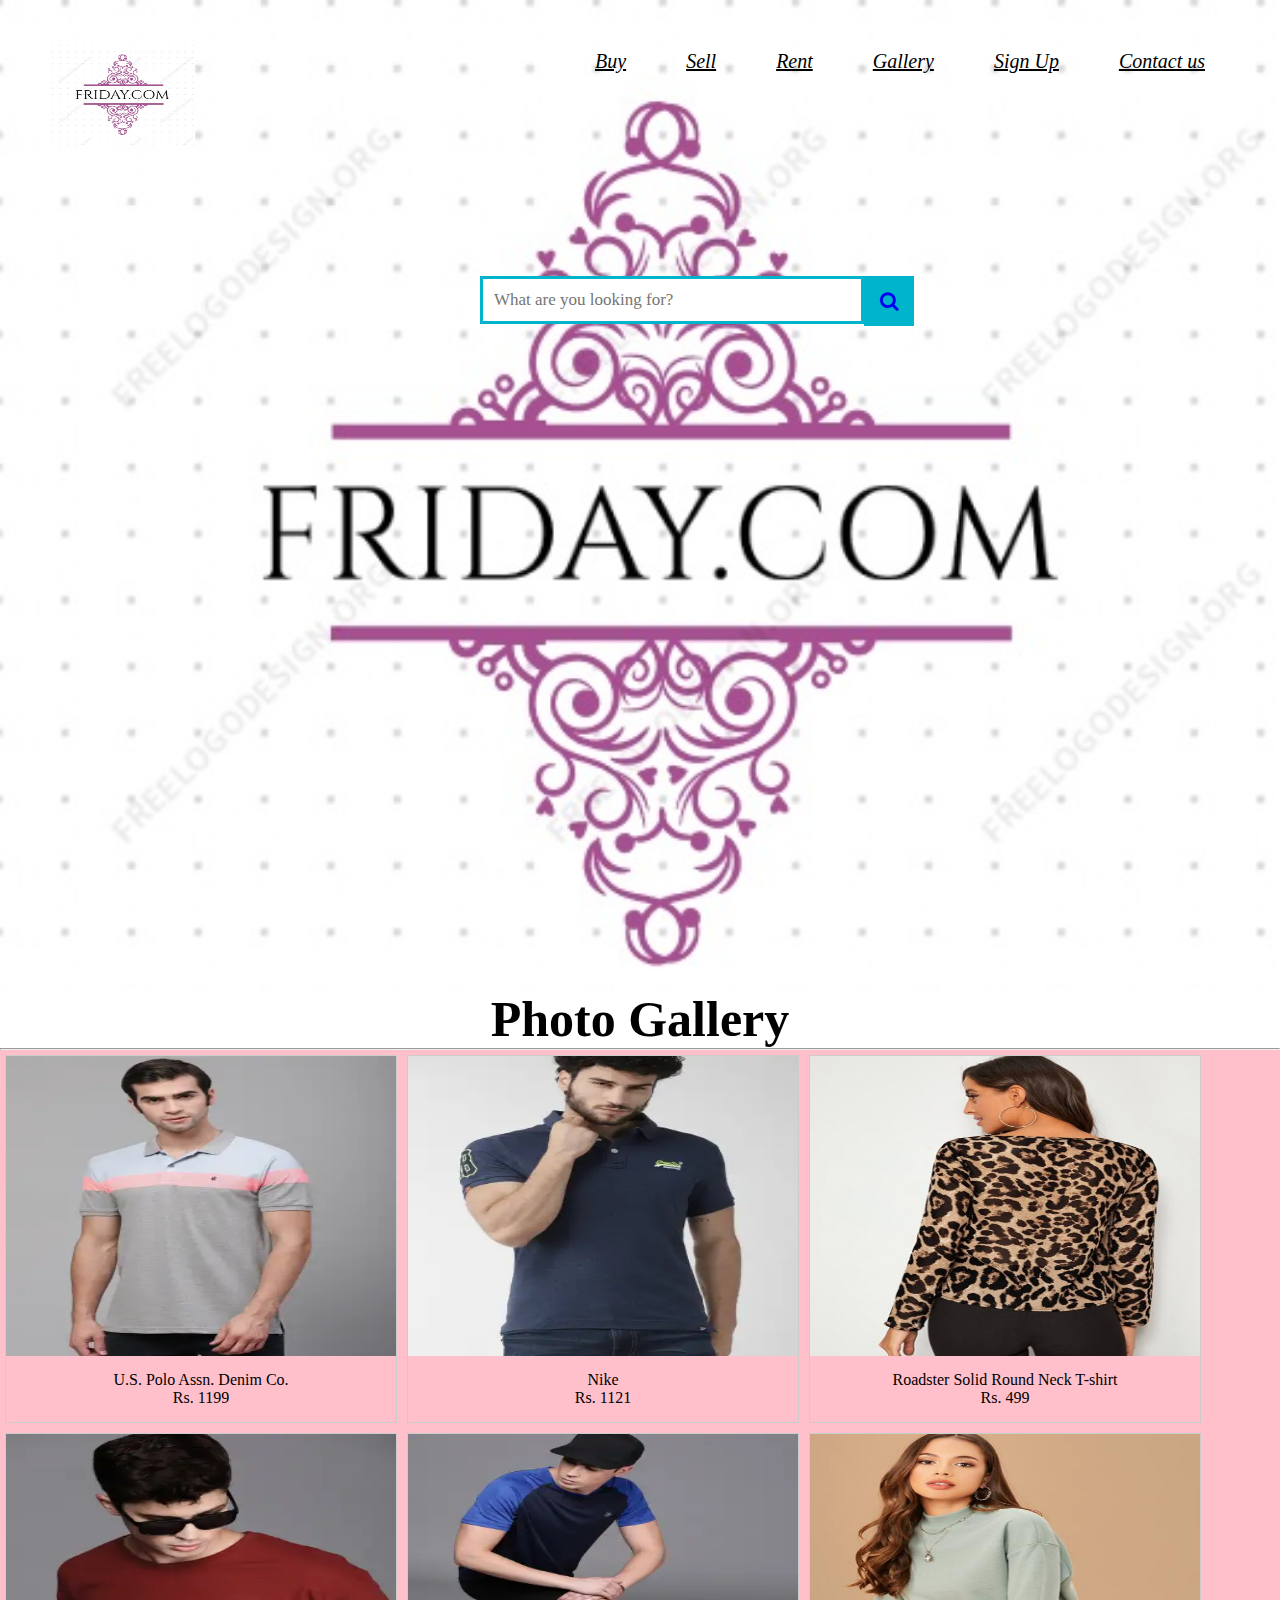
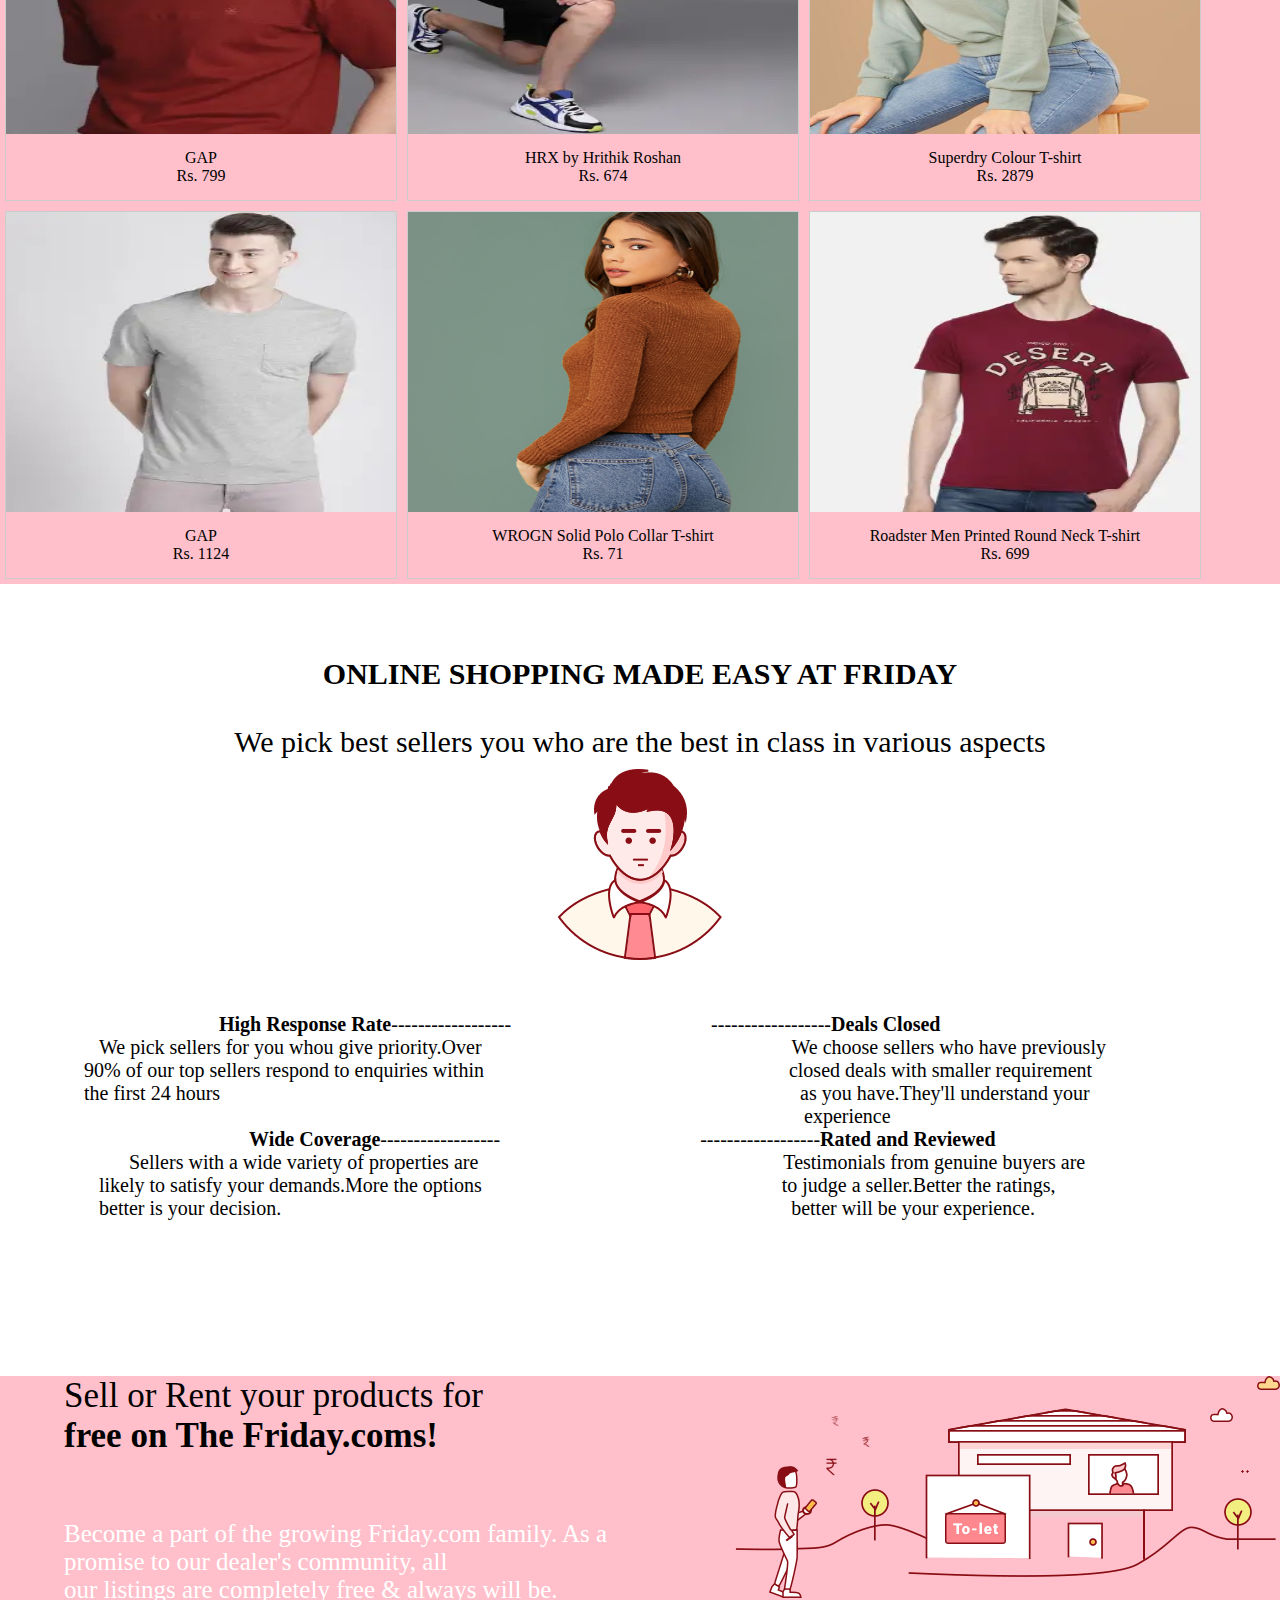
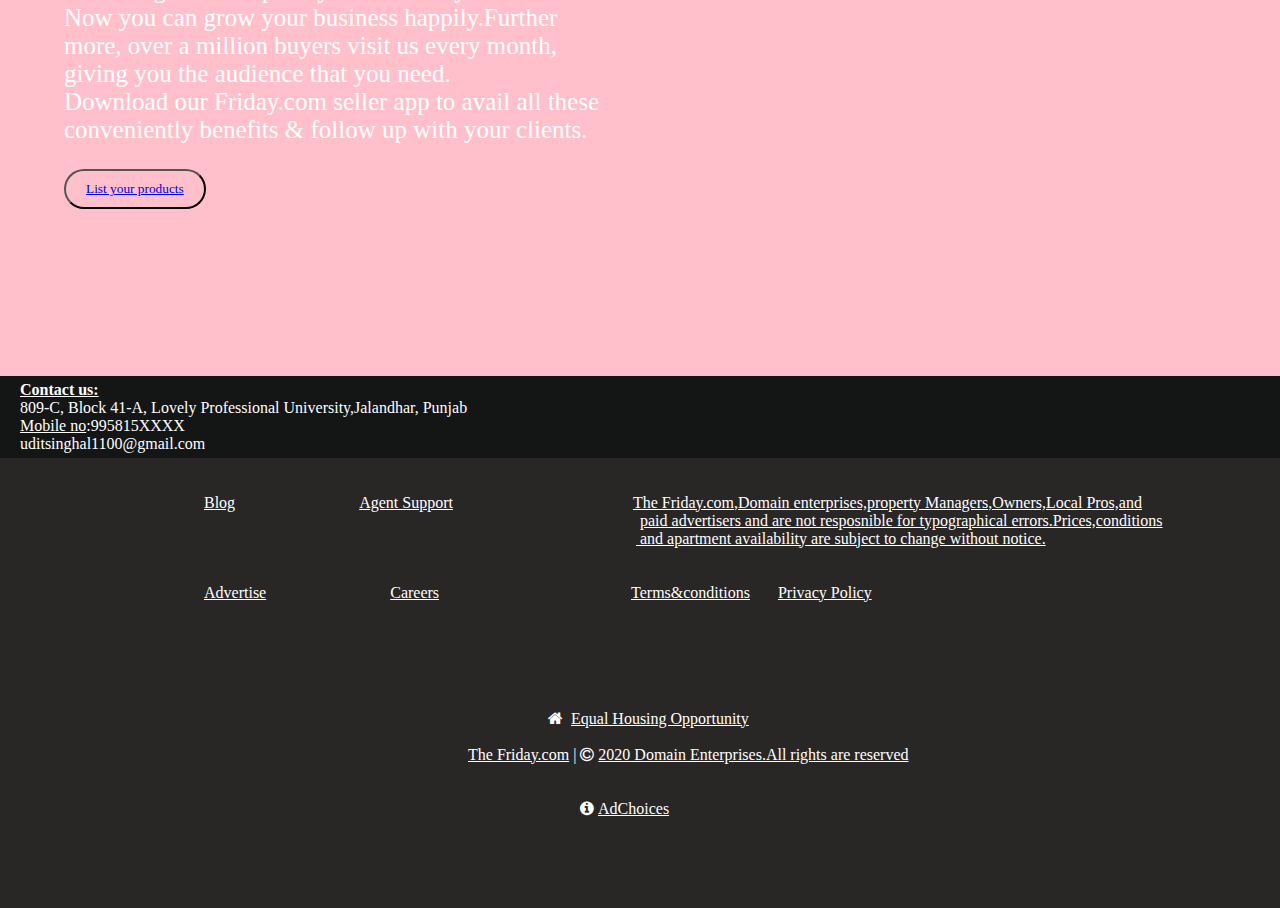
<file: index.html>
<DOCTYPE  html>
<html>
<head>
<title>Online Shopping Website</title>
<link rel="stylesheet" href="css/style.css">
<link rel="stylesheet" href="https://stackpath.bootstrapcdn.com/font-awesome/4.7.0/css/font-awesome.min.css">
</head>
<body>
<header>
	<div class="button">
		<img src="logo.jpg" height="100px " width="150px" >
		<a href="#c" class="btn">Contact us</button></a>
		<a href="signup.html" class="btn">Sign Up</button></a>
		<a href="#gallery" class="btn">Gallery</a>
		<a href="rent.html" class="btn">Rent</a>
		<a href="sell.html" class="btn">Sell</a>
		<a href="buy.html" class="btn">Buy</a>
		

	</div>
	<div class="wrap">
		<div class="search">
	       <input type="text" class="searchterm" name="" placeholder="What are you looking for?">
	       <button type="button" class="searchbtn"><a href="https://www.google.com/">
              <i class="fa fa-search"></i></a>
	       </button>

	    </div>
    </div>
    <div id="gallery">
    	<div class="g">
    		<h1>Photo Gallery</h1>
    		<hr>
        </div>
    		<div class="container">
    			<div class="gal">
    				<img src="i2.jpg" >
    				<div class="desc">U.S. Polo Assn. Denim Co.<br>Rs. 1199</div>
    	        </div>
    	        <div class="gal">
    				<img src="i3.jpg">
    				<div class="desc">Nike<br>Rs. 1121</div>
    	        </div>
    	        <div class="gal">
    				<img src="i4.jpg">
    				<div class="desc">Roadster Solid Round Neck T-shirt<br>Rs. 499</div>
    	        </div>
    	        <div class="gal">
    				<img src="i5.jpg">
    				<div class="desc">GAP<br>Rs. 799</div>
    	        </div><div class="gal">
    				<img src="i6.jpg">
    				<div class="desc">HRX by Hrithik Roshan<br>Rs. 674</div>
    	        </div><div class="gal">
    				<img src="i7.jpg">
    				<div class="desc">Superdry Colour T-shirt<br>Rs. 2879</div>
    	        </div><div class="gal">
    				<img src="i8.jpg">
    				<div class="desc">GAP<br>Rs. 1124</div></div>
    	        <div class="gal">
    				<img src="i10.jpg">
    				<div class="desc">WROGN Solid Polo Collar T-shirt<br>Rs. 71</div>
    	        </div>
    	        <div class="gal">
    				<img src="i11.jpg">
    				<div class="desc">Roadster Men Printed Round Neck T-shirt<br>Rs. 699</div>
    	        </div>
    	    </div>
    </div>
    <div class="man">
    	<div class="p1">    	
    		<p><b>ONLINE SHOPPING MADE EASY AT FRIDAY</b></p><br>
    	<p>We pick best sellers you who are the best in class in various aspects</p>
    	<img src="man.png" align="center">
    </div>
    	<div class="p2">
    		<p><b>&nbsp;&nbsp;&nbsp;&nbsp;&nbsp;&nbsp;&nbsp;&nbsp;&nbsp;&nbsp;&nbsp;&nbsp;&nbsp;&nbsp;&nbsp;&nbsp;&nbsp;&nbsp;&nbsp;&nbsp;&nbsp;&nbsp;&nbsp;&nbsp;&nbsp;&nbsp;&nbsp;High Response Rate</b>------------------&nbsp;&nbsp;&nbsp;&nbsp;&nbsp;&nbsp;&nbsp;&nbsp;&nbsp;&nbsp;&nbsp;&nbsp;&nbsp;&nbsp;&nbsp;&nbsp;&nbsp;&nbsp;&nbsp;&nbsp;&nbsp;&nbsp;&nbsp;&nbsp;&nbsp;&nbsp;&nbsp;&nbsp;&nbsp;&nbsp;&nbsp;&nbsp;&nbsp;&nbsp;&nbsp;&nbsp;&nbsp;&nbsp;&nbsp;&nbsp;------------------<b>Deals Closed</b><br>
    			&nbsp;&nbsp;&nbsp;We pick sellers for you whou give priority.Over&nbsp;&nbsp;&nbsp;&nbsp;&nbsp;&nbsp;&nbsp;&nbsp;&nbsp;&nbsp;&nbsp;&nbsp;&nbsp;&nbsp;&nbsp;&nbsp;&nbsp;&nbsp;&nbsp;&nbsp;&nbsp;&nbsp;&nbsp;&nbsp;&nbsp;&nbsp;&nbsp;&nbsp;&nbsp;&nbsp;&nbsp;&nbsp;&nbsp;&nbsp;&nbsp;&nbsp;&nbsp;&nbsp;&nbsp;&nbsp;&nbsp;&nbsp;&nbsp;&nbsp;&nbsp;&nbsp;&nbsp;&nbsp;&nbsp;&nbsp;&nbsp;&nbsp;&nbsp;&nbsp;&nbsp;&nbsp;&nbsp;&nbsp;&nbsp;&nbsp;&nbsp;&nbsp;We choose sellers who have previously<br>
    			90% of our top sellers respond to enquiries within&nbsp;&nbsp;&nbsp;&nbsp;&nbsp;&nbsp;&nbsp;&nbsp;&nbsp;&nbsp;&nbsp;&nbsp;&nbsp;&nbsp;&nbsp;&nbsp;&nbsp;&nbsp;&nbsp;&nbsp;&nbsp;&nbsp;&nbsp;&nbsp;&nbsp;&nbsp;&nbsp;&nbsp;&nbsp;&nbsp;&nbsp;&nbsp;&nbsp;&nbsp;&nbsp;&nbsp;&nbsp;&nbsp;&nbsp;&nbsp;&nbsp;&nbsp;&nbsp;&nbsp;&nbsp;&nbsp;&nbsp;&nbsp;&nbsp;&nbsp;&nbsp;&nbsp;&nbsp;&nbsp;&nbsp;&nbsp;&nbsp;&nbsp;&nbsp;&nbsp;&nbsp;closed deals with smaller requirement<br>
    			the first 24 hours&nbsp;&nbsp;&nbsp;&nbsp;&nbsp;&nbsp;&nbsp;&nbsp;&nbsp;&nbsp;&nbsp;&nbsp;&nbsp;&nbsp;&nbsp;&nbsp;&nbsp;&nbsp;&nbsp;&nbsp;&nbsp;&nbsp;&nbsp;&nbsp;&nbsp;&nbsp;&nbsp;&nbsp;&nbsp;&nbsp;&nbsp;&nbsp;&nbsp;&nbsp;&nbsp;&nbsp;&nbsp;&nbsp;&nbsp;&nbsp;&nbsp;&nbsp;&nbsp;&nbsp;&nbsp;&nbsp;&nbsp;&nbsp;&nbsp;&nbsp;&nbsp;&nbsp;&nbsp;&nbsp;&nbsp;&nbsp;&nbsp;&nbsp;&nbsp;&nbsp;&nbsp;&nbsp;&nbsp;&nbsp;&nbsp;&nbsp;&nbsp;&nbsp;&nbsp;&nbsp;&nbsp;&nbsp;&nbsp;&nbsp;&nbsp;&nbsp;&nbsp;&nbsp;&nbsp;&nbsp;&nbsp;&nbsp;&nbsp;&nbsp;&nbsp;&nbsp;&nbsp;&nbsp;&nbsp;&nbsp;&nbsp;&nbsp;&nbsp;&nbsp;&nbsp;&nbsp;&nbsp;&nbsp;&nbsp;&nbsp;&nbsp;&nbsp;&nbsp;&nbsp;&nbsp;&nbsp;&nbsp;&nbsp;&nbsp;&nbsp;&nbsp;&nbsp;&nbsp;&nbsp;&nbsp;&nbsp;as you have.They'll understand your<br>
    			&nbsp;&nbsp;&nbsp;&nbsp;&nbsp;&nbsp;&nbsp;&nbsp;&nbsp;&nbsp;&nbsp;&nbsp;&nbsp;&nbsp;&nbsp;&nbsp;&nbsp;&nbsp;&nbsp;&nbsp;&nbsp;&nbsp;&nbsp;&nbsp;&nbsp;&nbsp;&nbsp;&nbsp;&nbsp;&nbsp;&nbsp;&nbsp;&nbsp;&nbsp;&nbsp;&nbsp;&nbsp;&nbsp;&nbsp;&nbsp;&nbsp;&nbsp;&nbsp;&nbsp;&nbsp;&nbsp;&nbsp;&nbsp;&nbsp;&nbsp;&nbsp;&nbsp;&nbsp;&nbsp;&nbsp;&nbsp;&nbsp;&nbsp;&nbsp;&nbsp;&nbsp;&nbsp;&nbsp;&nbsp;&nbsp;&nbsp;&nbsp;&nbsp;&nbsp;&nbsp;&nbsp;&nbsp;&nbsp;&nbsp;&nbsp;&nbsp;&nbsp;&nbsp;&nbsp;&nbsp;&nbsp;&nbsp;&nbsp;&nbsp;&nbsp;&nbsp;&nbsp;&nbsp;&nbsp;&nbsp;&nbsp;&nbsp;&nbsp;&nbsp;&nbsp;&nbsp;&nbsp;&nbsp;&nbsp;&nbsp;&nbsp;&nbsp;&nbsp;&nbsp;&nbsp;&nbsp;&nbsp;&nbsp;&nbsp;&nbsp;&nbsp;&nbsp;&nbsp;&nbsp;&nbsp;&nbsp;&nbsp;&nbsp;&nbsp;&nbsp;&nbsp;&nbsp;&nbsp;&nbsp;&nbsp;&nbsp;&nbsp;&nbsp;&nbsp;&nbsp;&nbsp;&nbsp;&nbsp;&nbsp;&nbsp;&nbsp;&nbsp;&nbsp;&nbsp;&nbsp;&nbsp;&nbsp;&nbsp; experience</p>
    			<p><b>&nbsp;&nbsp;&nbsp;&nbsp;&nbsp;&nbsp;&nbsp;&nbsp;&nbsp;&nbsp;&nbsp;&nbsp;&nbsp;&nbsp;&nbsp;&nbsp;&nbsp;&nbsp;&nbsp;&nbsp;&nbsp;&nbsp;&nbsp;&nbsp;&nbsp;&nbsp;&nbsp;&nbsp;&nbsp;&nbsp;&nbsp;&nbsp;&nbsp;Wide Coverage</b>------------------&nbsp;&nbsp;&nbsp;&nbsp;&nbsp;&nbsp;&nbsp;&nbsp;&nbsp;&nbsp;&nbsp;&nbsp;&nbsp;&nbsp;&nbsp;&nbsp;&nbsp;&nbsp;&nbsp;&nbsp;&nbsp;&nbsp;&nbsp;&nbsp;&nbsp;&nbsp;&nbsp;&nbsp;&nbsp;&nbsp;&nbsp;&nbsp;&nbsp;&nbsp;&nbsp;&nbsp;&nbsp;&nbsp;&nbsp;&nbsp;------------------<b>Rated and Reviewed</b><br>
    			&nbsp;&nbsp;&nbsp;&nbsp;&nbsp;&nbsp;&nbsp;&nbsp;&nbsp;Sellers with a wide variety of properties are&nbsp;&nbsp;&nbsp;&nbsp;&nbsp;&nbsp;&nbsp;&nbsp;&nbsp;&nbsp;&nbsp;&nbsp;&nbsp;&nbsp;&nbsp;&nbsp;&nbsp;&nbsp;&nbsp;&nbsp;&nbsp;&nbsp;&nbsp;&nbsp;&nbsp;&nbsp;&nbsp;&nbsp;&nbsp;&nbsp;&nbsp;&nbsp;&nbsp;&nbsp;&nbsp;&nbsp;&nbsp;&nbsp;&nbsp;&nbsp;&nbsp;&nbsp;&nbsp;&nbsp;&nbsp;&nbsp;&nbsp;&nbsp;&nbsp;&nbsp;&nbsp;&nbsp;&nbsp;&nbsp;&nbsp;&nbsp;&nbsp;&nbsp;&nbsp;&nbsp;&nbsp;Testimonials from genuine buyers are<br>
    			&nbsp;&nbsp;&nbsp;likely to satisfy your demands.More the options&nbsp;&nbsp;&nbsp;&nbsp;&nbsp;&nbsp;&nbsp;&nbsp;&nbsp;&nbsp;&nbsp;&nbsp;&nbsp;&nbsp;&nbsp;&nbsp;&nbsp;&nbsp;&nbsp;&nbsp;&nbsp;&nbsp;&nbsp;&nbsp;&nbsp;&nbsp;&nbsp;&nbsp;&nbsp;&nbsp;&nbsp;&nbsp;&nbsp;&nbsp;&nbsp;&nbsp;&nbsp;&nbsp;&nbsp;&nbsp;&nbsp;&nbsp;&nbsp;&nbsp;&nbsp;&nbsp;&nbsp;&nbsp;&nbsp;&nbsp;&nbsp;&nbsp;&nbsp;&nbsp;&nbsp;&nbsp;&nbsp;&nbsp;&nbsp;&nbsp;to judge a seller.Better the ratings,<br>
    			&nbsp;&nbsp;&nbsp;better is your decision.&nbsp;&nbsp;&nbsp;&nbsp;&nbsp;&nbsp;&nbsp;&nbsp;&nbsp;&nbsp;&nbsp;&nbsp;&nbsp;&nbsp;&nbsp;&nbsp;&nbsp;&nbsp;&nbsp;&nbsp;&nbsp;&nbsp;&nbsp;&nbsp;&nbsp;&nbsp;&nbsp;&nbsp;&nbsp;&nbsp;&nbsp;&nbsp;&nbsp;&nbsp;&nbsp;&nbsp;&nbsp;&nbsp;&nbsp;&nbsp;&nbsp;&nbsp;&nbsp;&nbsp;&nbsp;&nbsp;&nbsp;&nbsp;&nbsp;&nbsp;&nbsp;&nbsp;&nbsp;&nbsp;&nbsp;&nbsp;&nbsp;&nbsp;&nbsp;&nbsp;&nbsp;&nbsp;&nbsp;&nbsp;&nbsp;&nbsp;&nbsp;&nbsp;&nbsp;&nbsp;&nbsp;&nbsp;&nbsp;&nbsp;&nbsp;&nbsp;&nbsp;&nbsp;&nbsp;&nbsp;&nbsp;&nbsp;&nbsp;&nbsp;&nbsp;&nbsp;&nbsp;&nbsp;&nbsp;&nbsp;&nbsp;&nbsp;&nbsp;&nbsp;&nbsp;&nbsp;&nbsp;&nbsp;&nbsp;&nbsp;&nbsp;&nbsp;better will be your experience.<br>
         <br>
    	</div>
    </div>
    <div class="sellers">
        	<div class="heading">
        		<img src="sell_rent.png" align="right" >

    		<p>Sell or Rent your products for<br><m><b>free on The Friday.coms!</b></m></p>
    	</div>
    	<div class="para">

    		<p>Become a part of the growing Friday.com family. As a <br>promise to our dealer's community, all<br> our listings are completely free & always will be.<br>Now you can grow your business happily.Further<br>more, over a million buyers visit us every month,<br>giving you the audience that you need.<br>Download our Friday.com seller app to avail all these<br>conveniently benefits & follow up with your clients.</p>
    	</div>
    	<div class="bn">
    		<button class="bnn"><a href="sell.html">List your products</button></a>
    	</div>
    </div>
    <div id="c">
    	<p><b><m><u>Contact us:</u></m></b></p>
    	<p>809-C, Block 41-A, Lovely Professional University,Jalandhar, Punjab</p>
    	<p><u>Mobile no</u>:995815XXXX</p>
    	<p><i class="fa fa-gmail"></i>uditsinghal1100@gmail.com</p>
    	</div>
    	<div class="end">
    		<br><br/>
    		<p>&nbsp;&nbsp;&nbsp;&nbsp;&nbsp;&nbsp;&nbsp;&nbsp;&nbsp;&nbsp;&nbsp;&nbsp;&nbsp;&nbsp;&nbsp;&nbsp;&nbsp;&nbsp;&nbsp;&nbsp;&nbsp;&nbsp;&nbsp;&nbsp;&nbsp;&nbsp;&nbsp;&nbsp;&nbsp;&nbsp;&nbsp;&nbsp;&nbsp;&nbsp;&nbsp;&nbsp;&nbsp;&nbsp;&nbsp;&nbsp;&nbsp;&nbsp;&nbsp;&nbsp;&nbsp;&nbsp;&nbsp;&nbsp;&nbsp;&nbsp;&nbsp;<u>Blog</u>&nbsp;&nbsp;&nbsp;&nbsp;&nbsp;&nbsp;&nbsp;&nbsp;&nbsp;&nbsp;&nbsp;&nbsp;&nbsp;&nbsp;&nbsp;&nbsp;&nbsp;&nbsp;&nbsp;&nbsp;&nbsp;&nbsp;&nbsp;&nbsp;&nbsp;&nbsp;&nbsp;&nbsp;&nbsp;&nbsp;&nbsp;<u>Agent Support</u>&nbsp;&nbsp;&nbsp;&nbsp;&nbsp;&nbsp;&nbsp;&nbsp;&nbsp;&nbsp;&nbsp;&nbsp;&nbsp;&nbsp;&nbsp;&nbsp;&nbsp;&nbsp;&nbsp;&nbsp;&nbsp;&nbsp;&nbsp;&nbsp;&nbsp;&nbsp;&nbsp;&nbsp;&nbsp;&nbsp;&nbsp;&nbsp;&nbsp;&nbsp;&nbsp;&nbsp;&nbsp;&nbsp;&nbsp;&nbsp;&nbsp;&nbsp;&nbsp;&nbsp;&nbsp;<u>The Friday.com,Domain enterprises,property Managers,Owners,Local Pros,and</u></p>
    		<p> &nbsp;&nbsp;&nbsp;&nbsp;&nbsp;&nbsp;&nbsp;&nbsp;&nbsp;&nbsp;&nbsp;&nbsp;&nbsp;&nbsp;&nbsp;&nbsp;&nbsp;&nbsp;&nbsp;&nbsp;&nbsp;&nbsp;&nbsp;&nbsp;&nbsp;&nbsp;&nbsp;&nbsp;&nbsp;&nbsp;&nbsp;&nbsp;&nbsp;&nbsp;&nbsp;&nbsp;&nbsp;&nbsp;&nbsp;&nbsp;&nbsp;&nbsp;&nbsp;&nbsp;&nbsp;&nbsp;&nbsp;&nbsp;&nbsp;&nbsp;&nbsp;&nbsp;&nbsp;&nbsp;&nbsp;&nbsp;&nbsp;&nbsp;&nbsp;&nbsp;&nbsp;&nbsp;&nbsp;&nbsp;&nbsp;&nbsp;&nbsp;&nbsp;&nbsp;&nbsp;&nbsp;&nbsp;&nbsp;&nbsp;&nbsp;&nbsp;&nbsp;&nbsp;&nbsp;&nbsp;&nbsp;&nbsp;&nbsp;&nbsp;&nbsp;&nbsp;&nbsp;&nbsp;&nbsp;&nbsp;&nbsp;&nbsp;&nbsp;&nbsp;&nbsp;&nbsp;&nbsp;&nbsp;&nbsp;&nbsp;&nbsp;&nbsp;&nbsp;&nbsp;&nbsp;&nbsp;&nbsp;&nbsp;&nbsp;&nbsp;&nbsp;&nbsp;&nbsp;&nbsp;&nbsp;&nbsp;&nbsp;&nbsp;&nbsp;&nbsp;&nbsp;&nbsp;&nbsp;&nbsp;&nbsp;&nbsp;&nbsp;&nbsp;&nbsp;&nbsp;&nbsp;&nbsp;&nbsp;&nbsp;&nbsp;&nbsp;&nbsp;&nbsp;&nbsp;&nbsp;&nbsp;&nbsp;&nbsp;&nbsp;&nbsp;&nbsp;&nbsp;&nbsp;&nbsp;&nbsp;&nbsp;&nbsp;&nbsp;&nbsp;&nbsp;&nbsp;&nbsp;&nbsp;&nbsp;&nbsp;<u>paid advertisers and are not resposnible for typographical errors.Prices,conditions</u></p>
    		<p>&nbsp;&nbsp;&nbsp;&nbsp;&nbsp;&nbsp;&nbsp;&nbsp;&nbsp;&nbsp;&nbsp;&nbsp;&nbsp;&nbsp;&nbsp;&nbsp;&nbsp;&nbsp;&nbsp;&nbsp;&nbsp;&nbsp;&nbsp;&nbsp;&nbsp;&nbsp;&nbsp;&nbsp;&nbsp;&nbsp;&nbsp;&nbsp;&nbsp;&nbsp;&nbsp;&nbsp;&nbsp;&nbsp;&nbsp;&nbsp;&nbsp;&nbsp;&nbsp;&nbsp;&nbsp;&nbsp;&nbsp;&nbsp;&nbsp;&nbsp;&nbsp;&nbsp;&nbsp;&nbsp;&nbsp;&nbsp;&nbsp;&nbsp;&nbsp;&nbsp;&nbsp;&nbsp;&nbsp;&nbsp;&nbsp;&nbsp;&nbsp;&nbsp;&nbsp;&nbsp;&nbsp;&nbsp;&nbsp;&nbsp;&nbsp;&nbsp;&nbsp;&nbsp;&nbsp;&nbsp;&nbsp;&nbsp;&nbsp;&nbsp;&nbsp;&nbsp;&nbsp;&nbsp;&nbsp;&nbsp;&nbsp;&nbsp;&nbsp;&nbsp;&nbsp;&nbsp;&nbsp;&nbsp;&nbsp;&nbsp;&nbsp;&nbsp;&nbsp;&nbsp;&nbsp;&nbsp;&nbsp;&nbsp;&nbsp;&nbsp;&nbsp;&nbsp;&nbsp;&nbsp;&nbsp;&nbsp;&nbsp;&nbsp;&nbsp;&nbsp;&nbsp;&nbsp;&nbsp;&nbsp;&nbsp;&nbsp;&nbsp;&nbsp;&nbsp;&nbsp;&nbsp;&nbsp;&nbsp;&nbsp;&nbsp;&nbsp;&nbsp;&nbsp;&nbsp;&nbsp;&nbsp;&nbsp;&nbsp;&nbsp;&nbsp;&nbsp;&nbsp;&nbsp;&nbsp;&nbsp;&nbsp;&nbsp;&nbsp;&nbsp;&nbsp;&nbsp;&nbsp;&nbsp;&nbsp;<u>&nbspand apartment availability are subject to change without notice.</u></p>
    		<br><br/>
    		
    		<p>&nbsp;&nbsp;&nbsp;&nbsp;&nbsp;&nbsp;&nbsp;&nbsp;&nbsp;&nbsp;&nbsp;&nbsp;&nbsp;&nbsp;&nbsp;&nbsp;&nbsp;&nbsp;&nbsp;&nbsp;&nbsp;&nbsp;&nbsp;&nbsp;&nbsp;&nbsp;&nbsp;&nbsp;&nbsp;&nbsp;&nbsp;&nbsp;&nbsp;&nbsp;&nbsp;&nbsp;&nbsp;&nbsp;&nbsp;&nbsp;&nbsp;&nbsp;&nbsp;&nbsp;&nbsp;&nbsp;&nbsp;&nbsp;&nbsp;&nbsp;&nbsp;<u>Advertise</u>&nbsp;&nbsp;&nbsp;&nbsp;&nbsp;&nbsp;&nbsp;&nbsp;&nbsp;&nbsp;&nbsp;&nbsp;&nbsp;&nbsp;&nbsp;&nbsp;&nbsp;&nbsp;&nbsp;&nbsp;&nbsp;&nbsp;&nbsp;&nbsp;&nbsp;&nbsp;&nbsp;&nbsp;&nbsp;&nbsp;&nbsp;<u>Careers</u>&nbsp;&nbsp;&nbsp;&nbsp;&nbsp;&nbsp;&nbsp;&nbsp;&nbsp;&nbsp;&nbsp;&nbsp;&nbsp;&nbsp;&nbsp;&nbsp;&nbsp;&nbsp;&nbsp;&nbsp;&nbsp;&nbsp;&nbsp;&nbsp;&nbsp;&nbsp;&nbsp;&nbsp;&nbsp;&nbsp;&nbsp;&nbsp;&nbsp;&nbsp;&nbsp;&nbsp;&nbsp;&nbsp;&nbsp;&nbsp;&nbsp;&nbsp;&nbsp;&nbsp;&nbsp;&nbsp;&nbsp;&nbsp;<u>Terms&conditions</u>&nbsp;&nbsp;&nbsp;&nbsp;&nbsp;&nbsp;&nbsp;<u>Privacy Policy</u></p>
    		<br><br/>
    		<br><br/>
    		<br><br/>
            <p>&nbsp;&nbsp;&nbsp;&nbsp;&nbsp;&nbsp;&nbsp;&nbsp;&nbsp;&nbsp;&nbsp;&nbsp;&nbsp;&nbsp;&nbsp;&nbsp;&nbsp;&nbsp;&nbsp;&nbsp;&nbsp;&nbsp;&nbsp;&nbsp;&nbsp;&nbsp;&nbsp;&nbsp;&nbsp;&nbsp;&nbsp;&nbsp;&nbsp;&nbsp;&nbsp;&nbsp;&nbsp;&nbsp;&nbsp;&nbsp;&nbsp;&nbsp;&nbsp;&nbsp;&nbsp;&nbsp;&nbsp;&nbsp;&nbsp;&nbsp;&nbsp;&nbsp;&nbsp;&nbsp;&nbsp;&nbsp;&nbsp;&nbsp;&nbsp;&nbsp;&nbsp;&nbsp;&nbsp;&nbsp;&nbsp;&nbsp;&nbsp;&nbsp;&nbsp;&nbsp;&nbsp;&nbsp;&nbsp;&nbsp;&nbsp;&nbsp;&nbsp;&nbsp;&nbsp;&nbsp;&nbsp;&nbsp;&nbsp;&nbsp;&nbsp;&nbsp;&nbsp;&nbsp;&nbsp;&nbsp;&nbsp;&nbsp;&nbsp;&nbsp;&nbsp;&nbsp;&nbsp;&nbsp;&nbsp;&nbsp;&nbsp;&nbsp;&nbsp;&nbsp;&nbsp;&nbsp;&nbsp;&nbsp;&nbsp;&nbsp;&nbsp;&nbsp;&nbsp;&nbsp;&nbsp;&nbsp;&nbsp;&nbsp;&nbsp;&nbsp;&nbsp;&nbsp;&nbsp;&nbsp;&nbsp;&nbsp;&nbsp;&nbsp;&nbsp;&nbsp;&nbsp;&nbsp;&nbsp;&nbsp;&nbsp;&nbsp;&nbsp;<i class="fa fa-home"></i> &nbsp;<u>Equal Housing Opportunity</u></p>
            <br>
            <p>&nbsp;&nbsp;&nbsp;&nbsp;&nbsp;&nbsp;&nbsp;&nbsp;&nbsp;&nbsp;&nbsp;&nbsp;&nbsp;&nbsp;&nbsp;&nbsp;&nbsp;&nbsp;&nbsp;&nbsp;&nbsp;&nbsp;&nbsp;&nbsp;&nbsp;&nbsp;&nbsp;&nbsp;&nbsp;&nbsp;&nbsp;&nbsp;&nbsp;&nbsp;&nbsp;&nbsp;&nbsp;&nbsp;&nbsp;&nbsp;&nbsp;&nbsp;&nbsp;&nbsp;&nbsp;&nbsp;&nbsp;&nbsp;&nbsp;&nbsp;&nbsp;&nbsp;&nbsp;&nbsp;&nbsp;&nbsp;&nbsp;&nbsp;&nbsp;&nbsp;&nbsp;&nbsp;&nbsp;&nbsp;&nbsp;&nbsp;&nbsp;&nbsp;&nbsp;&nbsp;&nbsp;&nbsp;&nbsp;&nbsp;&nbsp;&nbsp;&nbsp;&nbsp;&nbsp;&nbsp;&nbsp;&nbsp;&nbsp;&nbsp;&nbsp;&nbsp;&nbsp;&nbsp;&nbsp;&nbsp;&nbsp;&nbsp;&nbsp;&nbsp;&nbsp;&nbsp;&nbsp;&nbsp;&nbsp;&nbsp;&nbsp;&nbsp;&nbsp;&nbsp;&nbsp;&nbsp;&nbsp;&nbsp;&nbsp;&nbsp;&nbsp;&nbsp;&nbsp;&nbsp;&nbsp;&nbsp;&nbsp;<u>The Friday.com</u>&nbsp;| <i class=" fa fa-copyright"></i>&nbsp;<u>2020 Domain Enterprises.All rights are reserved</u></p>
            <br><br>
            <p>&nbsp;&nbsp;&nbsp;&nbsp;&nbsp;&nbsp;&nbsp;&nbsp;&nbsp;&nbsp;&nbsp;&nbsp;&nbsp;&nbsp;&nbsp;&nbsp;&nbsp;&nbsp;&nbsp;&nbsp;&nbsp;&nbsp;&nbsp;&nbsp;&nbsp;&nbsp;&nbsp;&nbsp;&nbsp;&nbsp;&nbsp;&nbsp;&nbsp;&nbsp;&nbsp;&nbsp;&nbsp;&nbsp;&nbsp;&nbsp;&nbsp;&nbsp;&nbsp;&nbsp;&nbsp;&nbsp;&nbsp;&nbsp;&nbsp;&nbsp;&nbsp;&nbsp;&nbsp;&nbsp;&nbsp;&nbsp;&nbsp;&nbsp;&nbsp;&nbsp;&nbsp;&nbsp;&nbsp;&nbsp;&nbsp;&nbsp;&nbsp;&nbsp;&nbsp;&nbsp;&nbsp;&nbsp;&nbsp;&nbsp;&nbsp;&nbsp;&nbsp;&nbsp;&nbsp;&nbsp;&nbsp;&nbsp;&nbsp;&nbsp;&nbsp;&nbsp;&nbsp;&nbsp;&nbsp;&nbsp;&nbsp;&nbsp;&nbsp;&nbsp;&nbsp;&nbsp;&nbsp;&nbsp;&nbsp;&nbsp;&nbsp;&nbsp;&nbsp;&nbsp;&nbsp;&nbsp;&nbsp;&nbsp;&nbsp;&nbsp;&nbsp;&nbsp;&nbsp;&nbsp;&nbsp;&nbsp;&nbsp;&nbsp;&nbsp;&nbsp;&nbsp;&nbsp;&nbsp;&nbsp;&nbsp;&nbsp;&nbsp;&nbsp;&nbsp;&nbsp;&nbsp;&nbsp;&nbsp;&nbsp;&nbsp;&nbsp;&nbsp;&nbsp;&nbsp;&nbsp;&nbsp;&nbsp;&nbsp;&nbsp;&nbsp;<i class="fa fa-info-circle"></i>&nbsp;<u>AdChoices</u>
            	<br><br><br><br><br><br>
    	</div>
    
</header>
</body>
</html>
</file>
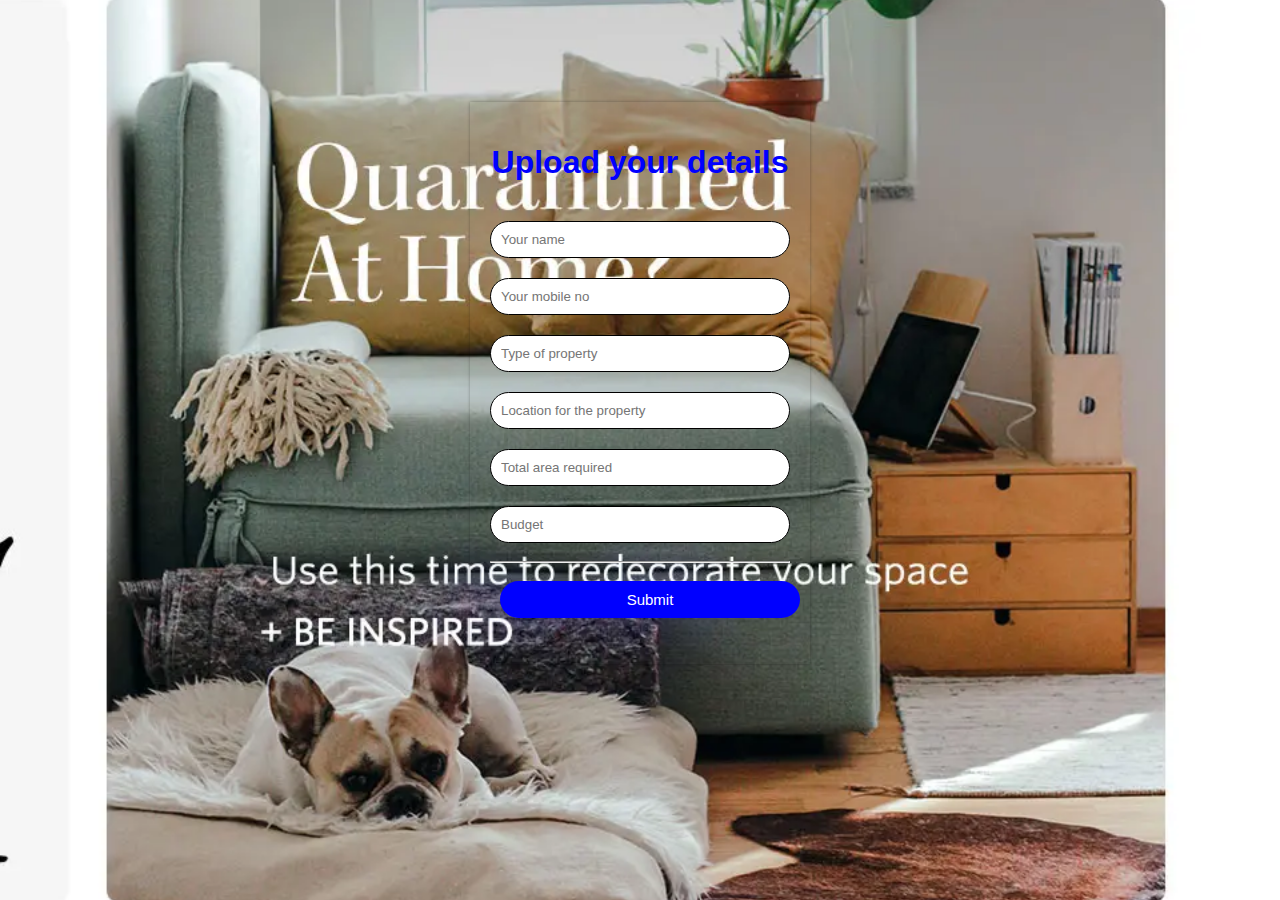
<file: buy.html>
<html>
<head>
	<title>Upload details</title>
	<style>
		body{
		margin:0%;
		padding: 0%;
		font-family: sans-serif;
		background-image:url(../background.jpg);
		background-size: cover;
		background-position: center;
	}
.sign-up-form{
	width: 300px;
	box-shadow: 0 0 3px 0 rgba(0,0,0,0.3);
	padding: 20px;
	margin:8% auto;
	text-align: center;
	

}
.sign-up-form h1{
	color: blue;
	margin-bottom: 30px;
}
.input-box{
	border-radius: 20px;
	padding: 10px;
	margin: 10px 0;
	width: 100%;
	border: 1px solid black;
	outline: none;
}
button
{
	color: #fff;
	width: 100%;
	padding: 10px;
	border-radius: 20px;
	font-size: 15px;
	margin: 10px;
	border: none;
	outline: none;
	cursor: pointer;
}
.signup-btn{
	background-color: blue;
	color: :white;

}
	</style>
</head>
<body style=background-image:url('4.jpg')>	
	<div class ="sign-up-form">

		<h1>Upload your details</h1>
		<form>
			<input type="Name" class="input-box" placeholder="Your name">
			<input type="mobile" class="input-box" placeholder="Your mobile no">
			<input type="location" class="input-box" placeholder="Type of property">
			<input type="location1" class="input-box" placeholder="Location for the property">
			<input type="sqrtft" class="input-box" placeholder="Total area required">
			<input type="budget" class="input-box" placeholder="Budget">
			<hr>
			<button type="button" class="signup-btn" onclick="alert('Submission is successfully')">Submit</button>

		</form>
	</div>
</body>
</html>
</file>
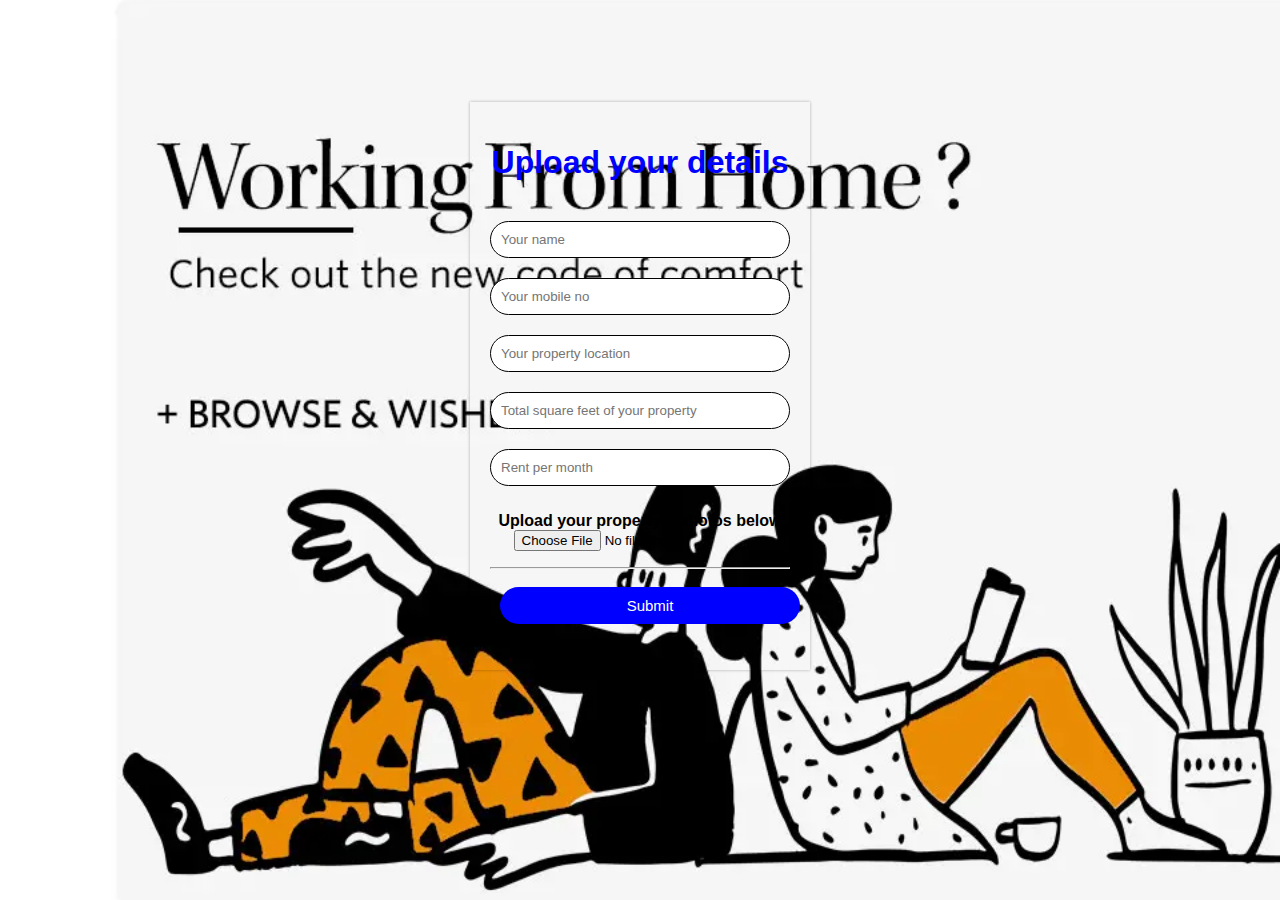
<file: rent.html>
<html>
<head>
	<title>Upload details</title>
	<style>
		body{
		margin:0%;
		padding: 0%;
		font-family: sans-serif;
		background-image:url(../background.jpg);
		background-size: cover;
		background-position: center;
	}
.sign-up-form{
	width: 300px;
	box-shadow: 0 0 3px 0 rgba(0,0,0,0.3);
	padding: 20px;
	margin:8% auto;
	text-align: center;
	

}
.sign-up-form h1{
	color: blue;
	margin-bottom: 30px;
}
.input-box{
	border-radius: 20px;
	padding: 10px;
	margin: 10px 0;
	width: 100%;
	border: 1px solid black;
	outline: none;
}
button
{
	color: #fff;
	width: 100%;
	padding: 10px;
	border-radius: 20px;
	font-size: 15px;
	margin: 10px;
	border: none;
	outline: none;
	cursor: pointer;
}
.signup-btn{
	background-color: blue;
	color: :white;

}
	</style>
</head>
<body style=background-image:url('3.jpg')>	
	<div class ="sign-up-form">

		<h1>Upload your details</h1>
		<form>
			<input type="Name" class="input-box" placeholder="Your name">
			<input type="mobile" class="input-box" placeholder="Your mobile no">
			<input type="location" class="input-box" placeholder="Your property location">
			<input type="sqrtft" class="input-box" placeholder="Total square feet of your property">
			<input type="budget" class="input-box" placeholder="Rent per month">
			<br>
			<p><b>Upload your property's photos below</b><br>
			<input type="file" accept="image/*" >
			<hr>
			<button type="button" class="signup-btn" onclick="alert('Submission is successfully')">Submit</button>

		</form>
	</div>
</body>
</html>
</file>
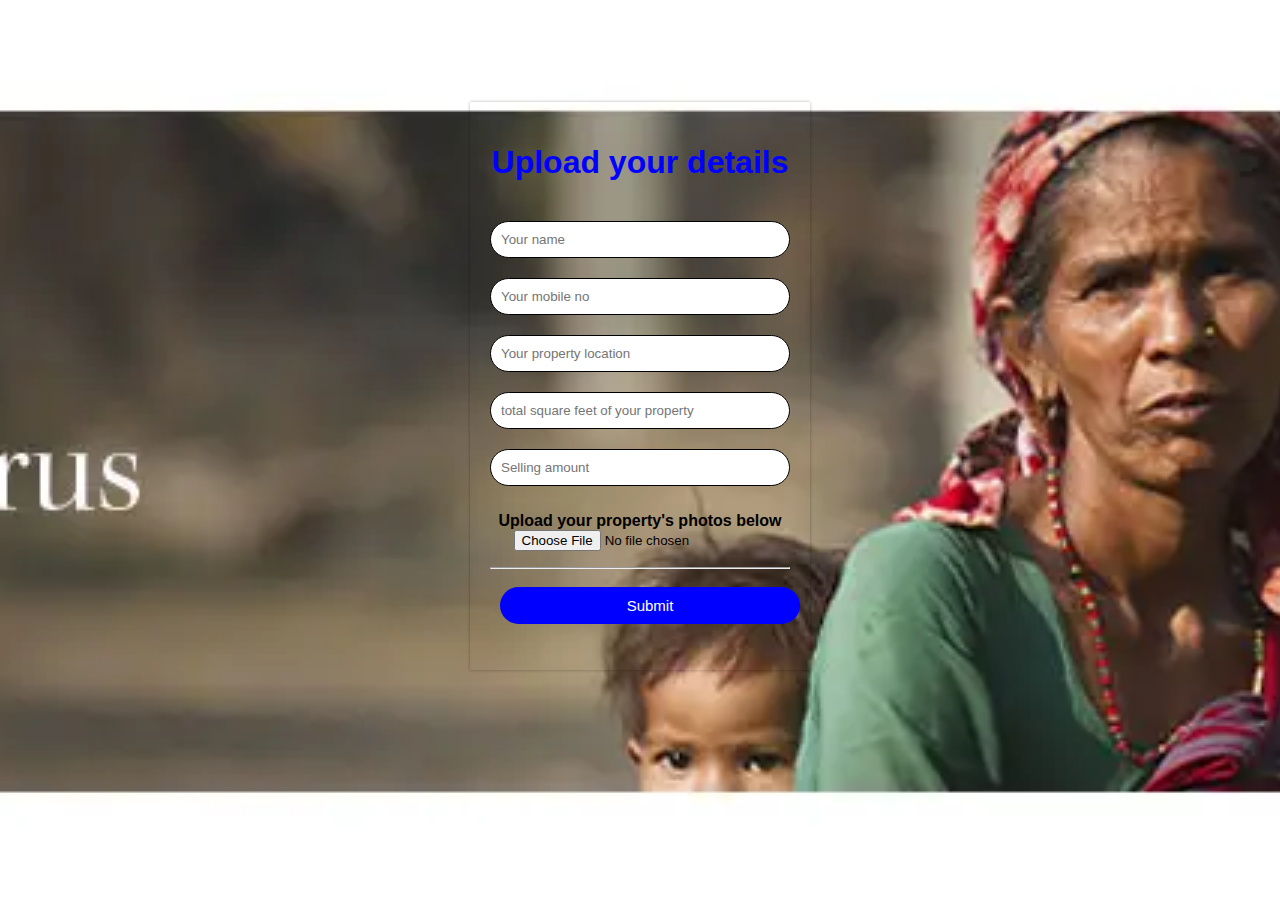
<file: sell.html>
<html>
<head>
	<title>Upload details</title>
	<style>
		body{
		margin:0%;
		padding: 0%;
		font-family: sans-serif;
		background-image:url(../background.jpg);
		background-size: cover;
		background-position: center;
	}
.sign-up-form{
	width: 300px;
	box-shadow: 0 0 3px 0 rgba(0,0,0,0.3);
	padding: 20px;
	margin:8% auto;
	text-align: center;
	

}
.sign-up-form h1{
	color: blue;
	margin-bottom: 30px;
}
.input-box{
	border-radius: 20px;
	padding: 10px;
	margin: 10px 0;
	width: 100%;
	border: 1px solid black;
	outline: none;
}
button
{
	color: #fff;
	width: 100%;
	padding: 10px;
	border-radius: 20px;
	font-size: 15px;
	margin: 10px;
	border: none;
	outline: none;
	cursor: pointer;
}
.signup-btn{
	background-color: blue;
	color: :white;

}
	</style>
</head>
<body style=background-image:url('2.jpg')>	
	<div class ="sign-up-form">

		<h1>Upload your details</h1>
		<form>
			<input type="Name" class="input-box" placeholder="Your name">
			<input type="mobile" class="input-box" placeholder="Your mobile no">
			<input type="location" class="input-box" placeholder="Your property location">
			<input type="sqrtft" class="input-box" placeholder="total square feet of your property">
			<input type="budget" class="input-box" placeholder="Selling amount">
			<br>
			<p><b>Upload your property's photos below</b><br>
			<input type="file" accept="image/*" >
			<hr>
			<button type="button" class="signup-btn" onclick="alert('Submission is successfully')">Submit</button>

		</form>
	</div>
</body>
</html>
</file>
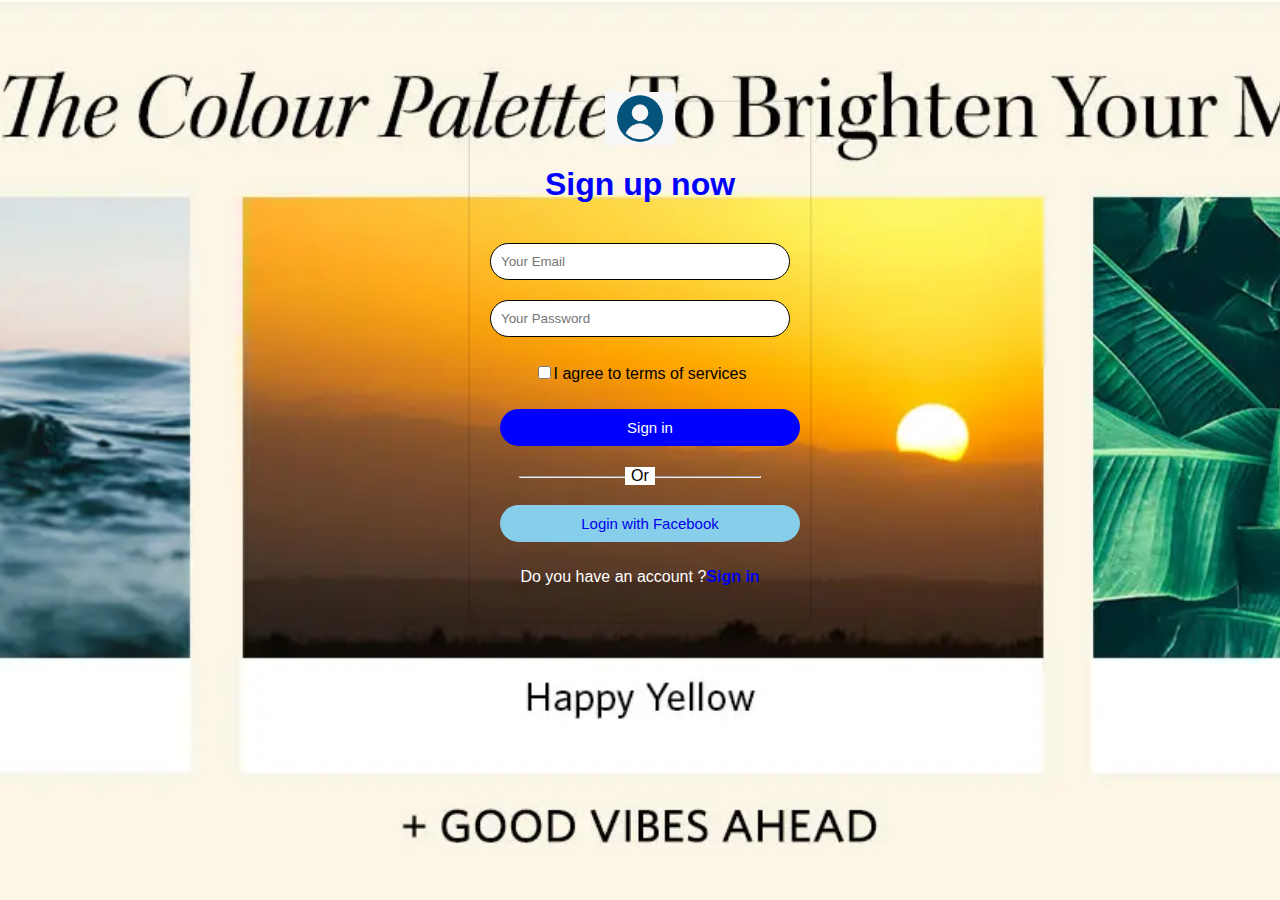
<file: signup.html>
<html>
<head>
	<title>Sign up page</title>
<style>
	body{
		margin:0%;
		padding: 0%;
		font-family: sans-serif;
		background-image:url(../background.jpg);
		background-size: cover;
		background-position: center;
	}
.sign-up-form{
	width: 300px;
	box-shadow: 0 0 3px 0 rgba(0,0,0,0.3);
	padding: 20px;
	margin:8% auto;
	text-align: center;

}
.sign-up-form h1{
	color: blue;
	margin-bottom: 30px;
}
.input-box{
	border-radius: 20px;
	padding: 10px;
	margin: 10px 0;
	width: 100%;
	border: 1px solid black;
	outline: none;
}
button
{
	color: #fff;
	width: 100%;
	padding: 10px;
	border-radius: 20px;
	font-size: 15px;
	margin: 10px;
	border: none;
	outline: none;
	cursor: pointer;
}
.signup-btn{
	background-color: blue;
	color: :white;

}
a{
	text-decoration: none;
}
hr{
	margin-top: 20px;
	width:80%;
}
.or{
	background-color: white;
	margin:-19px auto 10px;
	width:30px;
}
img{
	width:70px;
	margin-top: -30px;
}
.signup-btnq
{
	background-color: skyblue;
}
</style>
</head>
<body style=background-image:url('5.jpg')>	
	<div class ="sign-up-form">
		<img src="user-icon.png">
		<h1>Sign up now</h1>
		<form>
			<input type="email" class="input-box" placeholder="Your Email">
			<input type="Password" class="input-box" placeholder="Your Password">
			<p><span><input type="checkbox"></span>I agree to terms of services</p>
			<button type="button" class="signup-btn" onclick="alert('Signed up successfully')">Sign in</button>
			<hr>
			<p class="or">Or</p>
			<button type="button" class="signup-btnq"><a href="https://www.facebook.com/">Login with Facebook</a></button>
			<p style=color:white font-size="20px">Do you have an account ?<a href="#"><b>Sign in</b></a></p>
		</form>
	</div>
</body>
</html>
</file>
<file: css/style.css>
*{
	margin:0;
	padding:0;
	font-family: Century Gothic;
}
.button{
	padding:45px;
	background-color: 000033;
	background-image: url(../1.jpg);
	height: 100vh;
	background-size: cover;
	background-position: center:
}
.btn{
	font-size: 20px;
	font-style: italic;
	float: right;
	padding: 5px 30px;
	
	color:black;
	transition: :0.6s ease;
}
.btn:hover{
background-color: white;
color:#000;
}
.search-box{
	position: absolute;
	top:50%;
	left: 50%;
	transform: translate(-50%,50%);
	height:40px;
	background-color: 
}
.wrap{
	position: absolute;
	width:15%;
	top: 28%;
	left: 45%;
	transform: translate(-50%,50%);
}
.search{
	width: 100%;
	position:relative;
}
.searchterm{
	float:left;
	width: 200%;
	border: 3px solid #00B4CC;
	padding: 11px;
	font-size: 17px;
	outline: none;
}
.searchbtn{
	position: absolute;
	width: 50px;
	height: 50px;
	border: 1px solid #00B4CC;
	background-color: #00B4CC;
	text-align: center;
	color: white;
	cursor: pointer;
	font-size: 20px;
}
#c{
	background-color: #141515;
	padding: 5px 20px;
	color:white;
	width:96s%;
	cursor: pointer;

}
.end{
	background-color: #292626;
	color: white;
	cursor: pointer;

}
#gallery{
	height: 1216px;
}
.g{
	text-align: center;
	font-size: 25px;
}
.container{
	max-width: :1200px;
	margin: auto;
	background-color:pink;
	overflow:auto;
}
.gal
{
	margin: 5px;
	border:1px solid #ccc;
	float:left;
	width: 390px;
	cursor: pointer;
}
.gal img{
	width:100%;
	height:300px;
	cursor: pointer;
}
.desc{
	padding: 15px;
	text-align: center;
	cursor: pointer;
}
.sellers{
	height: 600px;
	background-color: pink;
}
.heading{
	font-size: 35px;
	color:black;
	margin-top: 10%;
	margin-left: 5%;
}
.para{
	color:white;
	margin-left: 5%;
	margin-top: 5%;
	font-size: 25px;
}
.bn{
	margin-top:2%;
	margin-left:5%;
}
.bnn{
	text-decoration: none;
	color:black;
	padding: 10px 20px;
	border-radius: 27px;
	background-color: pink;
	cursor: pointer;
}
.p1{
	text-align: center;
	font-size: 30px;
	margin-top: 4%;
}
.p2
{
	margin-top:3%;
	margin-left: 5%;
	font-size:20px;
	padding: 5px 20px;
}
</file>
